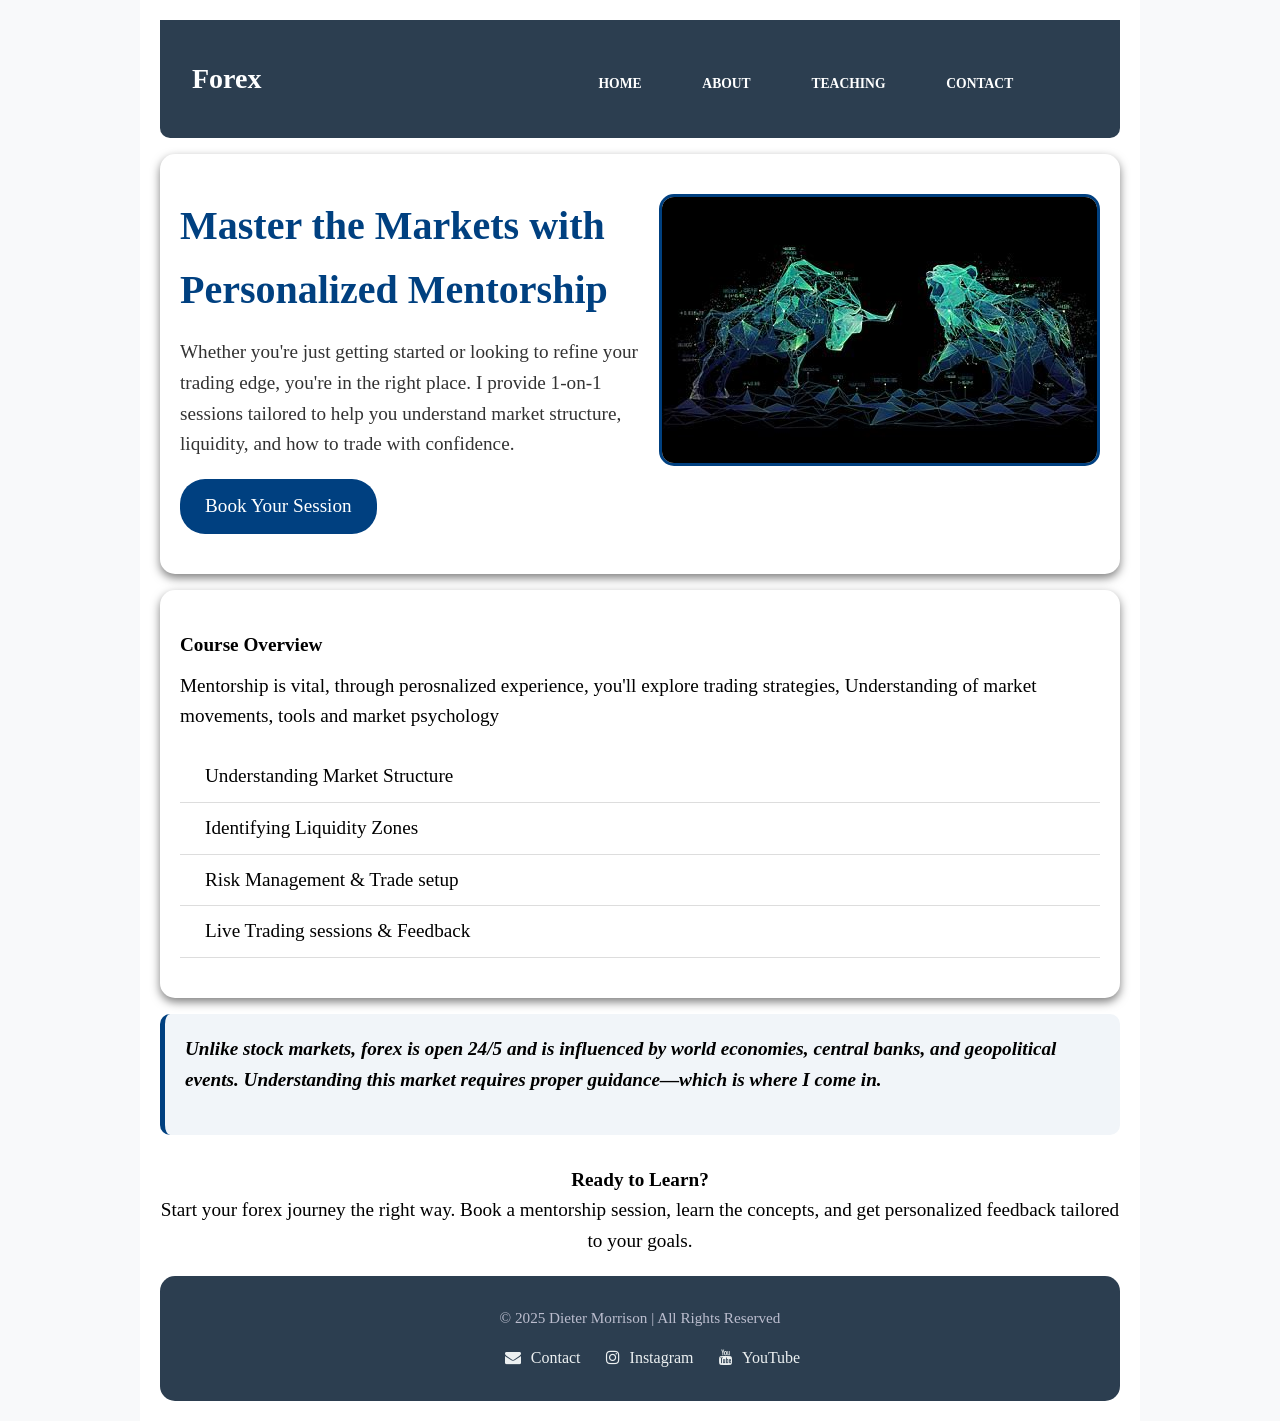
<file: Final (5) original/Final/index.html>
<!DOCTYPE html>
<html lang="en">
<head>
   <meta charset="UTF-8">
   <meta name="viewport" content="width=device-width, initial-scale=1.0">
   <title> TechTribe Africa </title>
   <link rel="stylesheet" href="reset.css">
   <link rel="stylesheet" href="style.css">
   <link rel="icon" type="image/svg+xml" href="/images/favicon.svg" />
   <link rel="shortcut icon" href="/images/favicon.ico" />
   <link rel="apple-touch-icon" sizes="180x180" href="/images/apple-touch-icon.png" />
   <meta name="apple-mobile-web-app-title" content="Sniper fx" />
   <link rel="manifest" href="/images/site.webmanifest" />
   <link rel="icon" type="image/png" href="/images/favicon-96x96.png" sizes="96x96" />
   <link rel="stylesheet" href='https://maxcdn.bootstrapcdn.com/font-awesome/4.3.0/css/font-awesome.min.css'>
</head>
<body>
   <div class="wrapper">
      <header>
         <h1>Forex</h1>
         <nav>
            <ul>
               <li><a href="#">Home</a></li>
               <li><a href="about.html">About</a></li>
               <li><a href="teaching.html">Teaching</a></li>
               <li><a href="contact.html">Contact</a></li>  
            </ul>
         </nav>
      </header> 
      
      <main>
         <!-- forex banner section-->
         <section class="style">
            <div class="starter-text">
               <img src="Images/bull&bear.jpg" alt="bull and bear" class="img-right">
              <h1>Master the Markets with Personalized Mentorship</h1>
              <p>Whether you're just getting started or looking to refine your trading edge, you're in the right place. I provide 1-on-1 sessions tailored to help you understand market structure, liquidity, and how to trade with confidence.</p>
              <a href="contact.html" class="link">Book Your Session</a>
            </div>
          </section>

        
         <!-- course overview section-->
          <section class="course-overview">
            <h2><a href="Teaching.html" class="learn-link">Course Overview </h2>
            
            <p>Mentorship is vital, through perosnalized experience, you'll explore trading strategies, Understanding of market movements, tools and market psychology</p>
            <ul>
               <li>Understanding Market Structure</li>
               <li>Identifying Liquidity Zones</li>
               <li>Risk Management & Trade setup</li>
               <li>Live Trading sessions & Feedback</li>
            </ul>


          </section>

          <!--facts!-->
          <section class="outlook">
            <p> Unlike stock markets, forex is open 24/5 and is influenced by world economies, central banks, and geopolitical events. Understanding this market requires proper guidance—which is where I come in.
            </p>
         </section>

         <h2 style="text-align: center;"> <a href="contact.html" class="learn-link">Ready to Learn?</h2>
         <p style="text-align: center;">Start your forex journey the right way. Book a mentorship session, learn the concepts, and get personalized feedback tailored to your goals.
         </p>
         
         
         

      </main>

      <footer class="site-footer">
         <div class="footer-content">
           <p>&copy; 2025 Dieter Morrison | All Rights Reserved</p>
       
           <div class="footer-links">
             <a href="mailto:Andrewkkmorrison@gmail.com"><i class="fa fa-envelope"></i> Contact</a>
             <a href="https://www.instagram.com/dietermorrison_/"><i class="fa fa-instagram"></i> Instagram</a>
             <a href="https://www.youtube.com/@andrewmorrison1039"><i class="fa fa-youtube"></i> YouTube</a>
           </div>
         </div>
       </footer>
   </div>
</body>
</html>
</file>
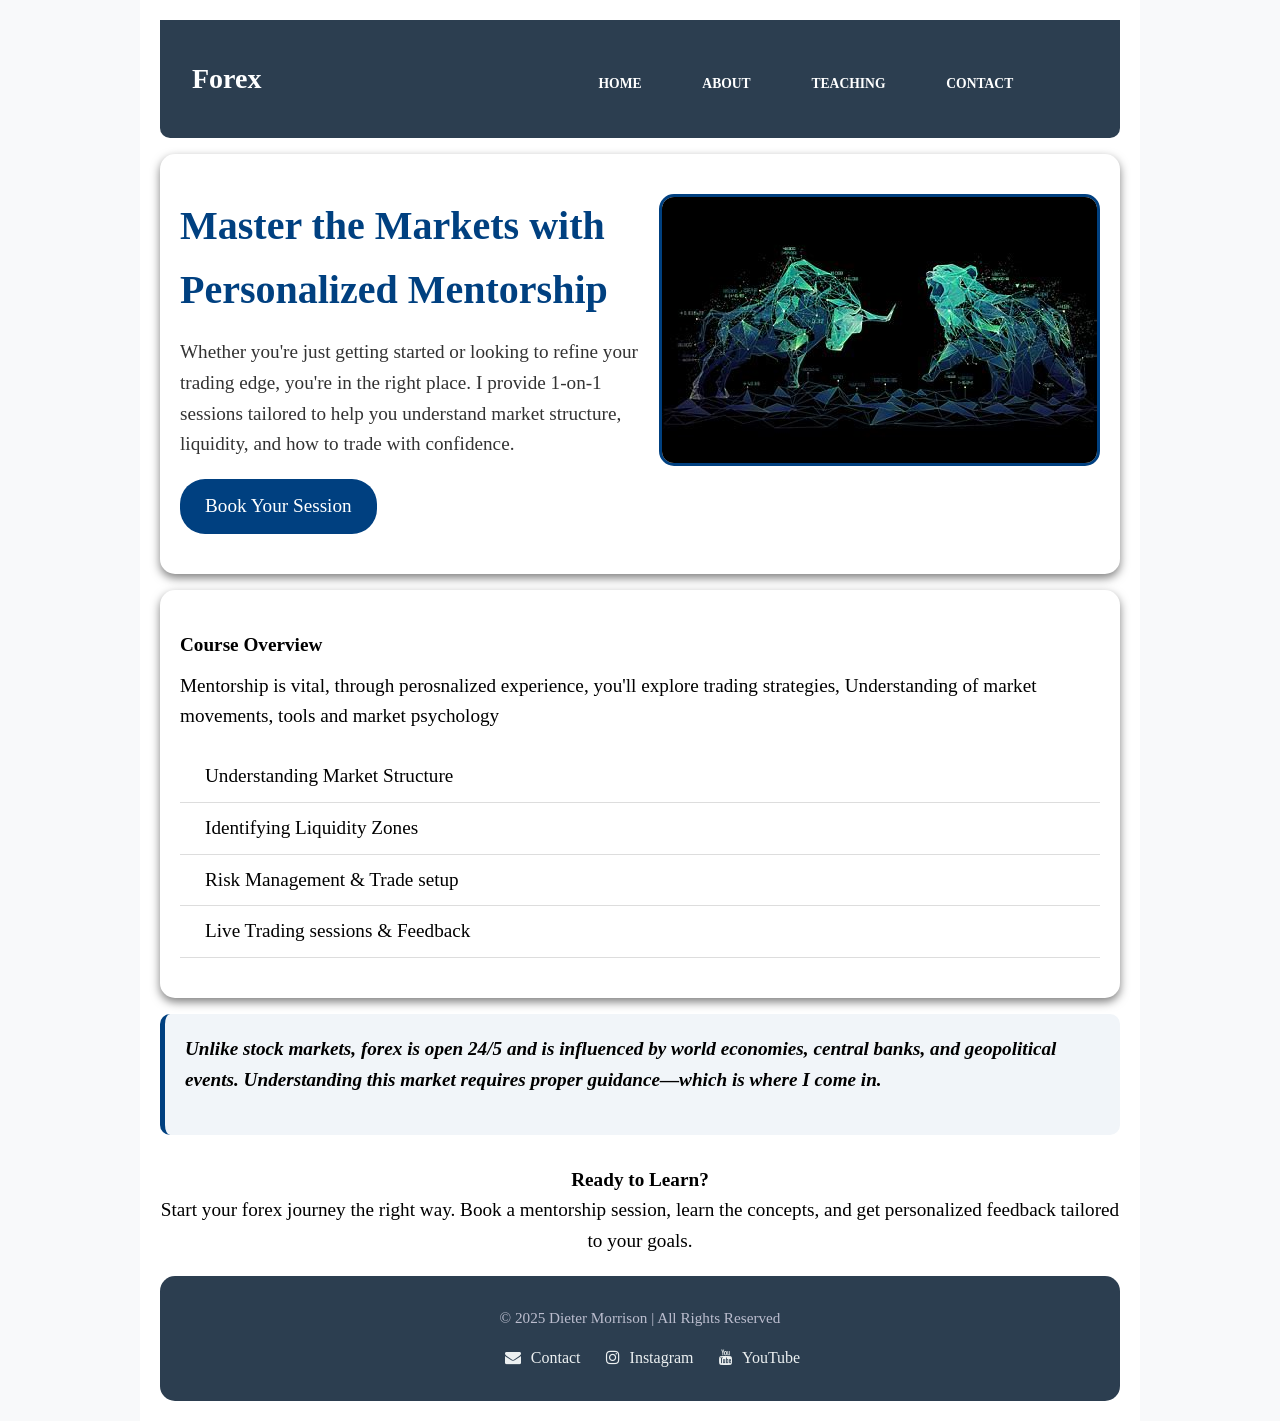
<file: Final (5) original/Final/Index.html>
<!DOCTYPE html>
<html lang="en">
<head>
   <meta charset="UTF-8">
   <meta name="viewport" content="width=device-width, initial-scale=1.0">
   <title> TechTribe Africa </title>
   <link rel="stylesheet" href="reset.css">
   <link rel="stylesheet" href="style.css">
   <link rel="icon" type="image/svg+xml" href="/images/favicon.svg" />
   <link rel="shortcut icon" href="/images/favicon.ico" />
   <link rel="apple-touch-icon" sizes="180x180" href="/images/apple-touch-icon.png" />
   <meta name="apple-mobile-web-app-title" content="Sniper fx" />
   <link rel="manifest" href="/images/site.webmanifest" />
   <link rel="icon" type="image/png" href="/images/favicon-96x96.png" sizes="96x96" />
   <link rel="stylesheet" href='https://maxcdn.bootstrapcdn.com/font-awesome/4.3.0/css/font-awesome.min.css'>
</head>
<body>
   <div class="wrapper">
      <header>
         <h1>Forex</h1>
         <nav>
            <ul>
               <li><a href="#">Home</a></li>
               <li><a href="about.html">About</a></li>
               <li><a href="teaching.html">Teaching</a></li>
               <li><a href="contact.html">Contact</a></li>  
            </ul>
         </nav>
      </header> 
      
      <main>
         <!-- forex banner section-->
         <section class="style">
            <div class="starter-text">
               <img src="Images/bull&bear.jpg" alt="bull and bear" class="img-right">
              <h1>Master the Markets with Personalized Mentorship</h1>
              <p>Whether you're just getting started or looking to refine your trading edge, you're in the right place. I provide 1-on-1 sessions tailored to help you understand market structure, liquidity, and how to trade with confidence.</p>
              <a href="contact.html" class="link">Book Your Session</a>
            </div>
          </section>

        
         <!-- course overview section-->
          <section class="course-overview">
            <h2><a href="Teaching.html" class="learn-link">Course Overview </h2>
            
            <p>Mentorship is vital, through perosnalized experience, you'll explore trading strategies, Understanding of market movements, tools and market psychology</p>
            <ul>
               <li>Understanding Market Structure</li>
               <li>Identifying Liquidity Zones</li>
               <li>Risk Management & Trade setup</li>
               <li>Live Trading sessions & Feedback</li>
            </ul>


          </section>

          <!--facts!-->
          <section class="outlook">
            <p> Unlike stock markets, forex is open 24/5 and is influenced by world economies, central banks, and geopolitical events. Understanding this market requires proper guidance—which is where I come in.
            </p>
         </section>

         <h2 style="text-align: center;"> <a href="contact.html" class="learn-link">Ready to Learn?</h2>
         <p style="text-align: center;">Start your forex journey the right way. Book a mentorship session, learn the concepts, and get personalized feedback tailored to your goals.
         </p>
         
         
         

      </main>

      <footer class="site-footer">
         <div class="footer-content">
           <p>&copy; 2025 Dieter Morrison | All Rights Reserved</p>
       
           <div class="footer-links">
             <a href="mailto:Andrewkkmorrison@gmail.com"><i class="fa fa-envelope"></i> Contact</a>
             <a href="https://www.instagram.com/dietermorrison_/"><i class="fa fa-instagram"></i> Instagram</a>
             <a href="https://www.youtube.com/@andrewmorrison1039"><i class="fa fa-youtube"></i> YouTube</a>
           </div>
         </div>
       </footer>
   </div>
</body>
</html>
</file>
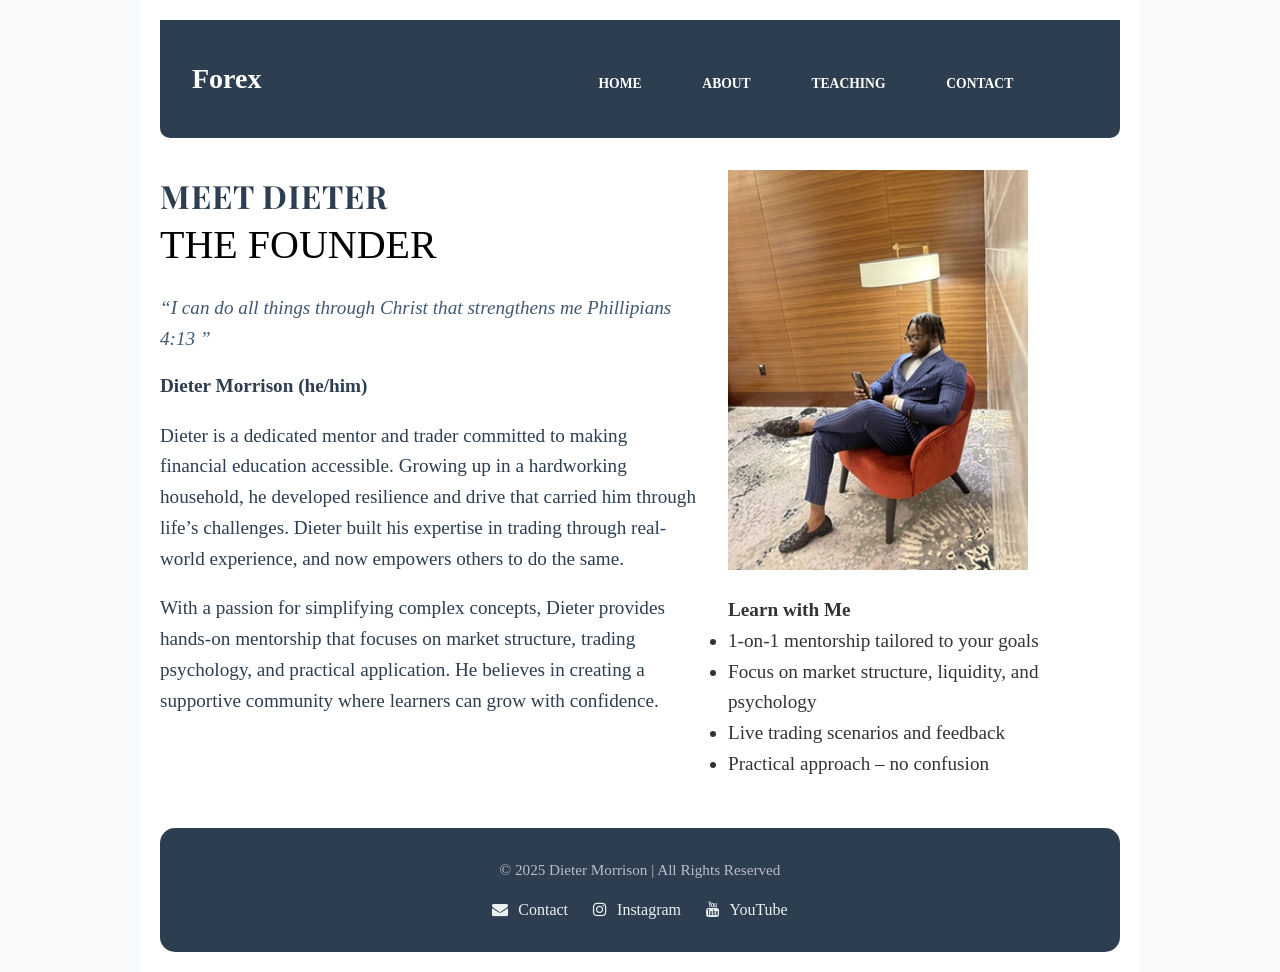
<file: Final (5) original/Final/about.html>
<!DOCTYPE html>
<html lang="en">
<head>
   <meta charset="UTF-8">
   <meta name="viewport" content="width=device-width, initial-scale=1.0">
   <title> TechTribe Africa </title>
   <link rel="stylesheet" href="reset.css">
   <link rel="stylesheet" href="style.css">
   <link rel="icon" type="image/svg+xml" href="/images/favicon.svg" />
   <link rel="shortcut icon" href="/images/favicon.ico" />
   <link rel="apple-touch-icon" sizes="180x180" href="/images/apple-touch-icon.png" />
   <meta name="apple-mobile-web-app-title" content="Sniper fx" />
   <link rel="manifest" href="/images/site.webmanifest" />
   <link rel="icon" type="image/png" href="/images/favicon-96x96.png" sizes="96x96" />
   <link rel="stylesheet" href='https://maxcdn.bootstrapcdn.com/font-awesome/4.3.0/css/font-awesome.min.css'>
   <link rel="preconnect" href="https://fonts.googleapis.com">
   <link rel="preconnect" href="https://fonts.gstatic.com" crossorigin>
   <link href="https://fonts.googleapis.com/css2?family=DM+Serif+Text:ital@0;1&family=Lora:ital,wght@0,400..700;1,400..700&family=Montserrat:ital,wght@0,100..900;1,100..900&family=Newsreader:ital,opsz,wght@0,6..72,200..800;1,6..72,200..800&family=Playfair+Display:ital,wght@0,400..900;1,400..900&family=Roboto:ital,wght@0,100..900;1,100..900&family=Tinos:ital,wght@0,400;0,700;1,400;1,700&display=swap" rel="stylesheet">
</head>
<body>
   <div class="wrapper">
      <header>
         <h1>Forex</h1>
         <nav>
            <ul>
               <li><a href="index.html">Home</a></li>
               <li><a href="#">About</a></li>
               <li><a href="teaching.html">Teaching</a></li>
               <li><a href="contact.html">Contact</a></li>  
            </ul>
         </nav>
      </header> 
      
      <main>
         <!-- Meet the Founder Section -->
         <section class="introduction">
           <div class="founder-container">
             <div class="founder-text">
               <h1>MEET DIETER</h1>
               <h2>THE FOUNDER</h2>
               <blockquote>“I can do all things through Christ that strengthens me Phillipians 4:13 ”</blockquote>
               <p><strong>Dieter Morrison (he/him)</strong></p>
               <p>
                 Dieter is a dedicated mentor and trader committed to making financial education accessible. Growing up in a hardworking household, he developed resilience and drive that carried him through life’s challenges. Dieter built his expertise in trading through real-world experience, and now empowers others to do the same.
               </p>
               <p>
                 With a passion for simplifying complex concepts, Dieter provides hands-on mentorship that focuses on market structure, trading psychology, and practical application. He believes in creating a supportive community where learners can grow with confidence.
               </p>
               
             </div>
             <div class="founder-image">
               <img src="Images/Dieter-Morrison.jpg" alt="Dieter Morrison smiling in professional attire">
               <section class="why">
                <h2>Learn with Me</h2>
                <ul>
                   <li>1-on-1 mentorship tailored to your goals</li>
                   <li>Focus on market structure, liquidity, and psychology</li>
                   <li>Live trading scenarios and feedback</li>
                   <li>Practical approach – no confusion</li>
                </ul>
             </section>
             </div>
           </div>
         </section>
       
        

      <footer class="site-footer">
         <div class="footer-content">
           <p>&copy; 2025 Dieter Morrison | All Rights Reserved</p>
       
           <div class="footer-links">
             <a href="mailto:Andrewkkmorrison@gmail.com"><i class="fa fa-envelope"></i> Contact</a>
             <a href="https://www.instagram.com/dietermorrison_/"><i class="fa fa-instagram"></i> Instagram</a>
             <a href="https://www.youtube.com/@andrewmorrison1039"><i class="fa fa-youtube"></i> YouTube</a>
           </div>
         </div>
       </footer>
   </div>
</body>
</html>
</file>
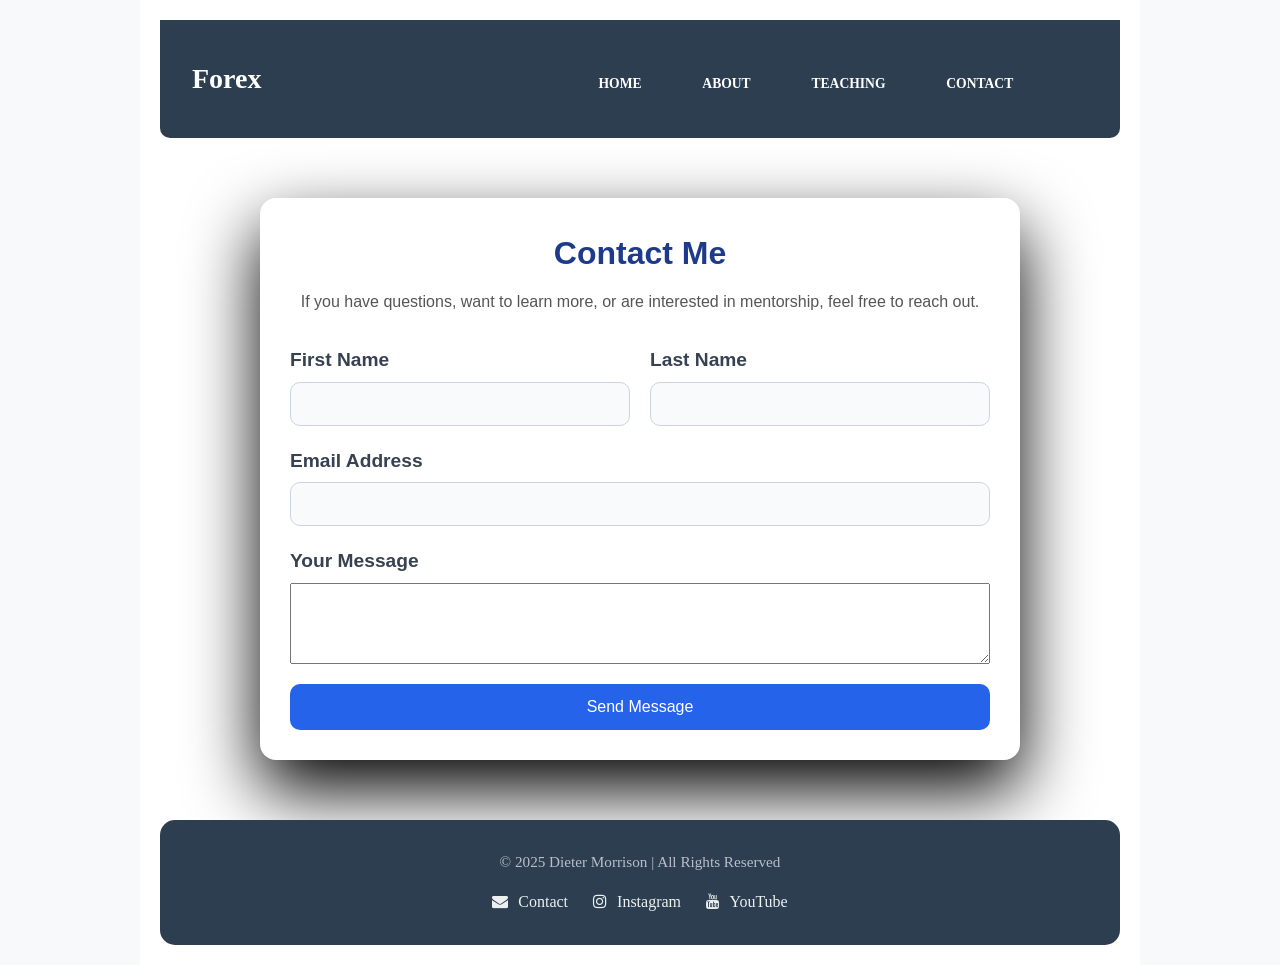
<file: Final (5) original/Final/contact.html>
<!DOCTYPE html>
<html lang="en">
<head>
   <meta charset="UTF-8">
   <meta name="viewport" content="width=device-width, initial-scale=1.0">
   <title> TechTribe Africa </title>
   <link rel="stylesheet" href="reset.css">
   <link rel="stylesheet" href="style.css">
   <link rel="icon" type="image/svg+xml" href="/images/favicon.svg" />
   <link rel="shortcut icon" href="/images/favicon.ico" />
   <link rel="apple-touch-icon" sizes="180x180" href="/images/apple-touch-icon.png" />
   <meta name="apple-mobile-web-app-title" content="Sniper fx" />
   <link rel="manifest" href="/images/site.webmanifest" />
   <link rel="icon" type="image/png" href="/images/favicon-96x96.png" sizes="96x96" />
   <link rel="stylesheet" href='https://maxcdn.bootstrapcdn.com/font-awesome/4.3.0/css/font-awesome.min.css'>
</head>
<body>
   <div class="wrapper">
      <header>
         <h1>Forex</h1>
         <nav>
            <ul>
               <li><a href="index.html">Home</a></li>
               <li><a href="about.html">About</a></li>
               <li><a href="teaching.html">Teaching</a></li>
               <li><a href="#">Contact</a></li>  
            </ul>
         </nav>
      </header>
      
      <main>
         <section class="contact-container">
            <h2>Contact Me</h2>
            <p>If you have questions, want to learn more, or are interested in mentorship, feel free to reach out.</p>
          
            <form action="https://formsubmit.co/Andrewkkmorrison@gmail.com" method="POST" class="contact-form">
      
                
             
             
              
              <div class="name-grid">
                <div class="form-group">
                  <label for="first-name">First Name</label>
                  <input type="text" id="first-name" name="First Name" required>
                </div>
          
                <div class="form-group">
                  <label for="last-name">Last Name</label>
                  <input type="text" id="last-name" name="Last Name" required>
                </div>
              </div>
          
              <div class="form-group">
                <label for="email">Email Address</label>
                <input type="email" id="email" name="Email" required>
              </div>
          
              <div class="form-group">
                <label for="message">Your Message</label>
                <textarea id="message" name="Message" rows="5" required></textarea>
              </div>
          
              <button type="submit">Send Message</button>
            </form>
          </section>
      
         

      </main>

      <footer class="site-footer">
         <div class="footer-content">
           <p>&copy; 2025 Dieter Morrison | All Rights Reserved</p>
       
           <div class="footer-links">
             <a href="mailto:Andrewkkmorrison@gmail.com"><i class="fa fa-envelope"></i> Contact</a>
             <a href="https://www.instagram.com/dietermorrison_/"><i class="fa fa-instagram"></i> Instagram</a>
             <a href="https://www.youtube.com/@andrewmorrison1039"><i class="fa fa-youtube"></i> YouTube</a>
           </div>
         </div>
       </footer>
   </div>
</body>
</html>
</file>
<file: Final (5) original/Final/style.css>
body{
   font-family: 'Times New Roman', Times, serif;
   background-color: #f8f9fa;
   color: #333;
   line-height: 1.6;
}

header{
   background-color: #2c3e50;
   color: white;
   padding: 1em 2em;
   display: flex;
   justify-content: space-between;
   align-items: center;
   border-radius: 0 0 10px 10px;
}

.wrapper{
   background-color: white;
   margin: 0 auto;
   max-width: 960px;
   padding: 20px;
}

header h1{
   font-size: 28px;
}

/*Navigation style starts here for homepage*/
nav{
   padding: 1em 2em;
   border-radius: 40px;
   font-size: 85%;
   margin-top: 10px;
}



nav ul{
   display: flex;
   justify-content:space-around;
   flex-wrap: wrap;
   list-style: none;
   gap: 20px;
   padding: 1em 2em;
   
}

/* this targets the links for the nav*/
nav a {
   padding: .5em 2em;
   text-transform: uppercase;
   text-decoration: none;
   color: white;
   padding: 0.5em 1.5em;
   transition: 0.3s ease;
   border-radius: 30px;
   font-weight: bold;
}

nav a:hover{
   background-color: rgb(77, 129, 138);
   border-radius: 2em;
   color: white;
   transition: 1.0s ease;
}
/*nav edits ends here for homepage*/

/*style of banner starts here*/
.style{
  display: flex;
  flex-wrap: wrap;
  align-items: center;
  justify-content: space-between;
  background-color: #fff;
  padding: 40px 20px;
  border-radius: 15px;
  box-shadow: 0px 4px 10px rgba(0,0,0,0.5);
}

/* ⬇︎ doesn't do anything because of the space before : */
.style img :hover{ 
  max-width: 500px;
  width: 100%;
  height:auto;
  border-radius: 10px;
}

/* ⬇︎ responsive images */
img {
 max-width: 100%;
 height: auto;
}

/* ⬇︎ floats image to the right */
.img-right {
 float: right;
 margin: 0 0 1rem 1rem;
 border: 3px solid #004080;
 border-radius: 15px;
}

/* ⬇︎ All text inside the <main> */
main {
 font-size: 1.2rem;
}

/* ⬇︎ Adds space below each section */
main section {
 margin: 1rem 0;
}


/*style of banner starts here <div class="starter-text">*/

.starter-text h1{
  font-size: 2.5rem;
  margin-bottom: 15px;
  color: #004080;
}

.starter-text p{
  /* font-size: 1.1rem; */
  /* margin-bottom: 20px; */
}

/*styling the link in the banner*/
.link{
  display: inline-block;
  background-color: #004080;
  color: #fff;
  padding: 12px 25px;
  border-radius: 25px;
  text-decoration: none;
  transition:background-color 0.3s ease;
}

.link:hover{
  background-color: #0066cc;
}


/* Styling the course overview */

.course-overview {
   background-color: white;
   padding: 40px 20px;
   border-radius: 15px;
   box-shadow: 0px 4px 10px rgba(0,0,0,0.5);
 }
 
 .course-overview h2 {
   color: #26609b;
   margin-bottom: 10px;
 }
 
 .course-overview ul {
   list-style-type: none;
   padding: 0;
 }
 
 .course-overview ul li {
   padding: 10px 0;
   border-bottom: 1px solid #ddd;
   position: relative;
   padding-left: 25px;
 }
 /* Styling the course overview ends here*/
 
 /* Styling of facts */
 .outlook {
   background-color: #f1f5f9;
   padding: 20px;
   border-left: 5px solid #004080;
   margin-bottom: 30px;
   border-radius: 10px;
   font-style: italic;
   font-weight: bold;
 }

/* Styles for the video player element
   ---------------------- */
video {
    max-width: 100%;
    border: 1px solid #004080;
    display: block;
    margin: 0 auto;
}
  /* ---------------------- */

/*STYLING OF THE TEACHING PAGE*/
.video-wrapper {
   max-width: 800px;
   margin: 0 auto 40px;
   text-align: center;
 }
 
 .video-wrapper h1 {
   font-size: 2rem;
   color: #1a3e81;
   font-family: "Playfair Display", serif;
 }
 
 .liquidity-grid {
   display: grid;
   grid-template-columns: 1fr 1fr;
   gap: 30px;
   max-width: 1000px;
   margin: 0 auto;
   padding: 20px;
 }
 
 .liquidity-box {
   background: #ffffff;
   border-radius: 12px;
   padding: 20px;
   box-shadow: 0 4px 12px rgba(0,0,0,0.1);
   text-align: center;
 }
 
 .liquidity-box h2 {
   color: #2563eb;
   margin-bottom: 10px;
 }
 
 .liquidity-box img {
   width: 100%;
   height: auto;
   border-radius: 8px;
   margin-top: 15px;
 }
 .liquidity-box ul {
  list-style: none;
  padding: 0;
}

.liquidity-box ul li {
  font-size: 1.3rem;
  color: #555;
  padding: 0.8rem 0;
  border-bottom: 1px solid #ddd;
}



 
 @media (max-width: 768px) {
   .liquidity-grid {
     grid-template-columns: 1fr;
   }
 }

/*styling of contact page*/
 .contact-container {
   max-width: 700px;
   margin: 60px auto;
   padding: 30px;
   background: #ffffff;
   border-radius: 16px;
   box-shadow: 0 30px 70px black;
   font-family: 'Segoe UI', sans-serif;
 }
 
 .contact-container h2 {
   text-align: center;
   font-size: 2rem;
   color: #1e3a8a;
   margin-bottom: 10px;
 }
 
 .contact-container p {
   text-align: center;
   color: #555;
   margin-bottom: 30px;
   font-size: 1rem;
 }
 
 .contact-form {
   display: flex;
   flex-direction: column;
   gap: 20px;
 }
 
 .name-grid {
   display: grid;
   grid-template-columns: 1fr 1fr;
   gap: 20px;
 }
 
 .form-group {
   display: flex;
   flex-direction: column;
 }
 
 label {
   margin-bottom: 6px;
   font-weight: 600;
   color: #374151;
 }
 
 input {
   padding: 12px;
   border: 1px solid #cbd5e1;
   border-radius: 10px;
   font-size: 1rem;
   background-color: #f9fafb;
   transition: border-color 0.3s ease;
 }
 
 input:focus, textarea:focus {
   outline: none;
   border-color: #2563eb;
 }
 
 button {
   padding: 14px;
   background-color: #2563eb;
   color: #fff;
   border: none;
   border-radius: 10px;
   font-size: 1rem;
   cursor: pointer;
   transition: background-color 0.3s ease;
 }
 
 button:hover {
   background-color: #1e40af;
 }
 
 @media (max-width: 768px) {
   .name-grid {
     grid-template-columns: 1fr;
   }
 }
 
/*styling of footer */
.site-footer {
  background-color: #2c3e50;
  color: #ecf0f1;
  padding: 30px 20px;
  text-align: center;
  border-radius: 15px; /* rounds corners like other areas */
}
 
 .footer-content {
   max-width: 1000px;
   margin: 0 auto;
 }
 
 .footer-content p {
   font-size: 0.95rem;
   margin-bottom: 15px;
   color: #bbbdce;
 }
 
 .footer-links {
   display: flex;
   justify-content: center;
   flex-wrap: wrap;
   gap: 25px;
 }
 
 .footer-links a {
   font-size: 1rem;
   color: #ecf0f1;
   text-decoration: none;
   transition: color 0.3s ease, text-shadow 0.3s ease;
 }
 
 .footer-links a:hover {
   color: #3498db;
   text-shadow: 0 0 10px rgba(255, 255, 255, 0.5);
 }
 
 .footer-links i {
   margin-right: 6px;
 }
 
/*about page styling starts here*/
 .founder-container {
  display: flex;
  flex-wrap: wrap;
  gap: 2rem;
  align-items: flex-start;
  justify-content: space-between;
  margin: 2rem 0;
}

.founder-text {
  flex: 1 1 55%;
  font-family: 'Georgia', serif;
  color: #2c3e50;
}

.founder-text h1 {
  font-size: 2rem;
  letter-spacing: 1px;
  font-family: "Playfair Display", serif;
}

.founder-text h2 {
  font-size: 2.5rem;
  font-weight: 300;
  margin-top: -0.5rem;
  color: #000;
}

.founder-text blockquote {
  font-size: 1.2rem;
  color: #405972;
  font-style: italic;
  margin: 1rem 0;
}

.founder-image {
  flex: 1 1 40%;
}

.founder-image img {
  width: 100%;
  max-width: 300px;
  box-shadow: #004080;
  background-color: rgba(214, 136, 47, 0.795);
  

}


.about {
  padding: 40px 20px;
  background-color: #f2f2f2;
  border-radius: 12px;
  box-shadow: 0 4px 10px rgba(0, 0, 0, 0.05);
}

.about h2 {
  text-align: center;
  font-family: 'Times New Roman', Times, serif;
  font-size: 2rem;
  color: black;
  margin-bottom: 20px;
}

.about ul {
  display: grid;
  grid-template-columns: repeat(auto-fit, minmax(250px, 1fr)); /* responsive grid */
  gap: 20px;
  list-style-type: none;
  padding: 0;
}

.about li {
  background-color: white;
  padding: 20px;
  border-left: 5px solid #0077cc;
  border-radius: 8px;
  font-size: 1.1rem;
  box-shadow: 0 2px 6px rgba(0, 0, 0, 0.05);
}
.learn-link {
  text-decoration: none;
  color: black;
  transition: color 0.3s ease, border-bottom 0.3s ease;
  border-bottom: 2px solid transparent;
}

.learn-link:hover {
  color: #0077cc;
  border-bottom: 2px solid #0077cc;
}
</file>
